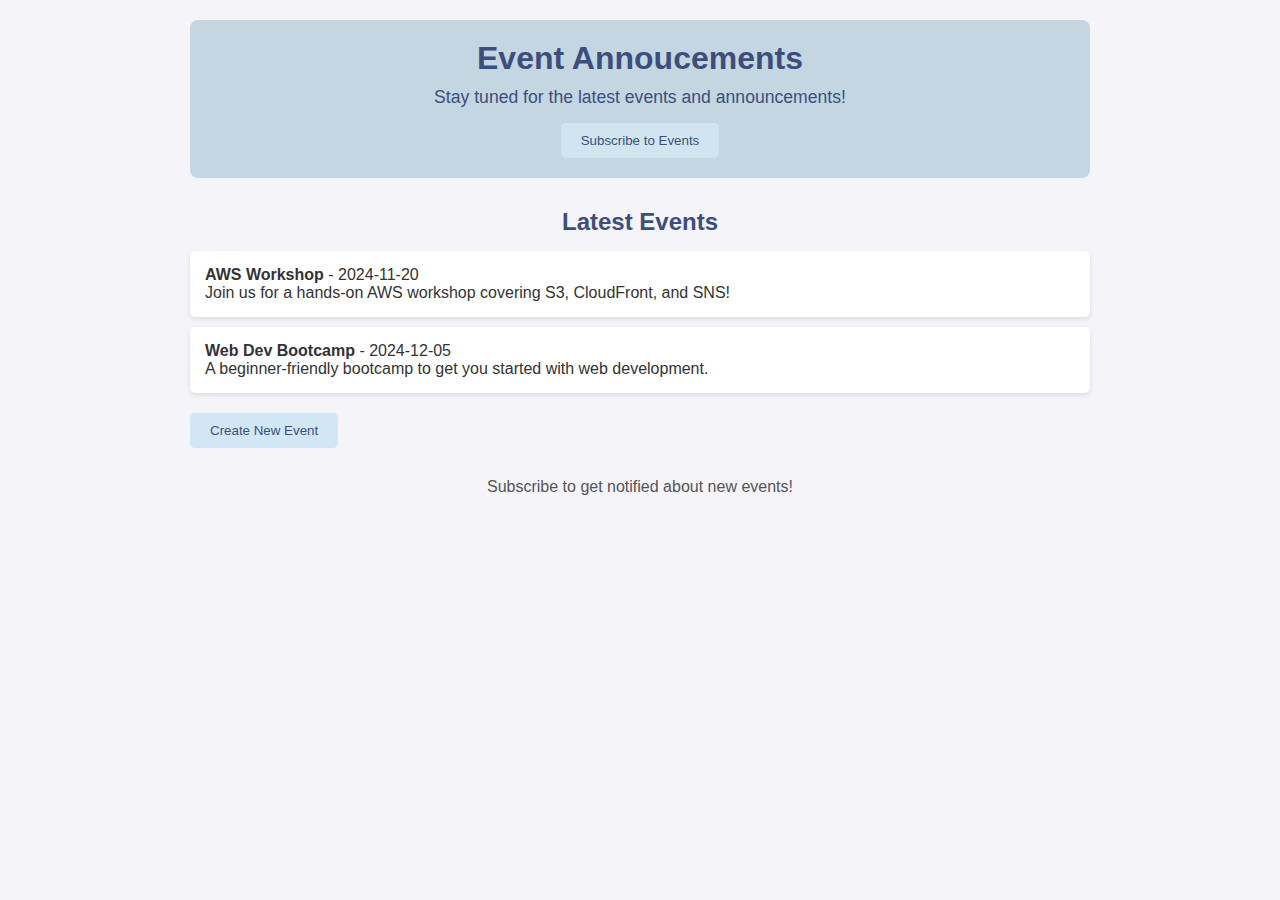
<file: apps/EventAnnoucementSystem2/index.html>
<!DOCTYPE html>
<html lang="en">

<head>
    <meta charset="UTF-8">
    <meta name="viewport" content="width=device-width, initial-scale=1.0">
    <title>Event Announcements</title>
    <link rel="stylesheet" href="styles.css">
</head>

<body>
    <div class="container">
        <header>
            <h1>Event Annoucements</h1>
            <p>Stay tuned for the latest events and announcements!</p>
            <button onclick="subscribeToEvents()">Subscribe to Events</button>
        </header>

        <section id="events-container">
            <h2>Latest Events</h2>
            <ul id="events-list">
            </ul>
            <!-- Button to Show the Create Event Form (Available for All Users Now) -->
            <button onclick="showCreateEventForm()">Create New Event</button>
        </section>

        <!-- Create Event Form Section -->
        <section id="create-event-form" style="display:none;">
            <h3>Create New Event</h3>
            <form onsubmit="submitNewEvent(event)">
                <label for="event-title">Title:</label>
                <input type="text" id="event-title" required><br>
                <label for="event-date">Date:</label>
                <input type="date" id="event-date" required><br>
                <label for="event-description">Description:</label>
                <textarea id="event-description" required></textarea><br>
                <button type="submit">Submit</button>
            </form>
        </section>

        <footer>
            <p>Subscribe to get notified about new events!</p>
        </footer>

        <script>
            // Function to load events from events.json
            async function loadEvents() {
                try {
                    const response = await fetch('events.json');
                    if (response.ok) {
                        const events = await response.json();
                        displayEvents(events);
                    } else {
                        console.error("Could not load events.");
                    }
                } catch (error) {
                    console.error("Error fetching events:", error);
                }
            }

            // Function to display events on the page
            function displayEvents(events) {
                const eventsList = document.getElementById('events-list');
                eventsList.innerHTML = ''; // Clear current events
                events.forEach(event => {
                    const listItem = document.createElement('li');
                    listItem.innerHTML = `<strong>${event.title}</strong> - ${event.date}<br>${event.description}`;
                    eventsList.appendChild(listItem);
                });
            }

            // Function to show the create event form (available for all users now)
            function showCreateEventForm() {
                document.getElementById("create-event-form").style.display = "block";
            }

            // Handle event form submission
            async function submitNewEvent(event) {
                event.preventDefault();

                const title = document.getElementById("event-title").value;
                const date = document.getElementById("event-date").value;
                const description = document.getElementById("event-description").value;

                const newEvent = {
                    title: title,
                    date: date,
                    description: description
                };

                try {
                    const response = await fetch('<YOUR_CREATE_EVENT_API_ENDPOINT>', {
                        method: 'POST',
                        headers: {
                            'Content-Type': 'application/json'
                        },
                        body: JSON.stringify(newEvent)
                    });

                    const result = await response.json();

                    if (response.ok) {
                        alert("New event created successfully!");
                        loadEvents();  // Reload events after creating a new one
                    } else {
                        alert("Failed to create new event.");
                        console.error(result);
                    }
                } catch (error) {
                    alert("Error creating new event. Please try again.");
                    console.error("Error:", error);
                }
            }

            // Subscribe function to integrate with API Gateway and Lambda for SNS subscription
            async function subscribeToEvents() {
                const email = prompt("Enter your email to subscribe to event notifications:");
                if (email) {
                    try {
                        const response = await fetch('<YOUR_SUBSCRIBE_API_ENDPOINT>', {
                            method: 'POST',
                            headers: {
                                'Content-Type': 'application/json'
                            },
                            body: JSON.stringify({ email: email })
                        });

                        const data = await response.json(); // Parse the response body
                        console.log("API Response:", data);

                        if (response.ok && data.body) {
                            const parsedBody = JSON.parse(data.body);  // Parse the 'body' field (which is a string)
                            if (parsedBody.message) {
                                alert(parsedBody.message); // Success message from Lambda
                            } else {
                                alert("Unexpected response format");
                                console.error('No message in response body:', parsedBody);
                            }
                        } else {
                            alert("Subscription failed. Please try again.");
                            console.error(data); // Log the whole response if it doesn't contain 'body' or 'message'
                        }
                    } catch (error) {
                        alert("Error subscribing to events. Please try again later.");
                        console.error("Error:", error);
                    }
                } else {
                    alert("Email is required for subscription.");
                }
            }

            // Load events on page load
            window.onload = loadEvents;
        </script>
    </div>
</body>

</html>
</file>
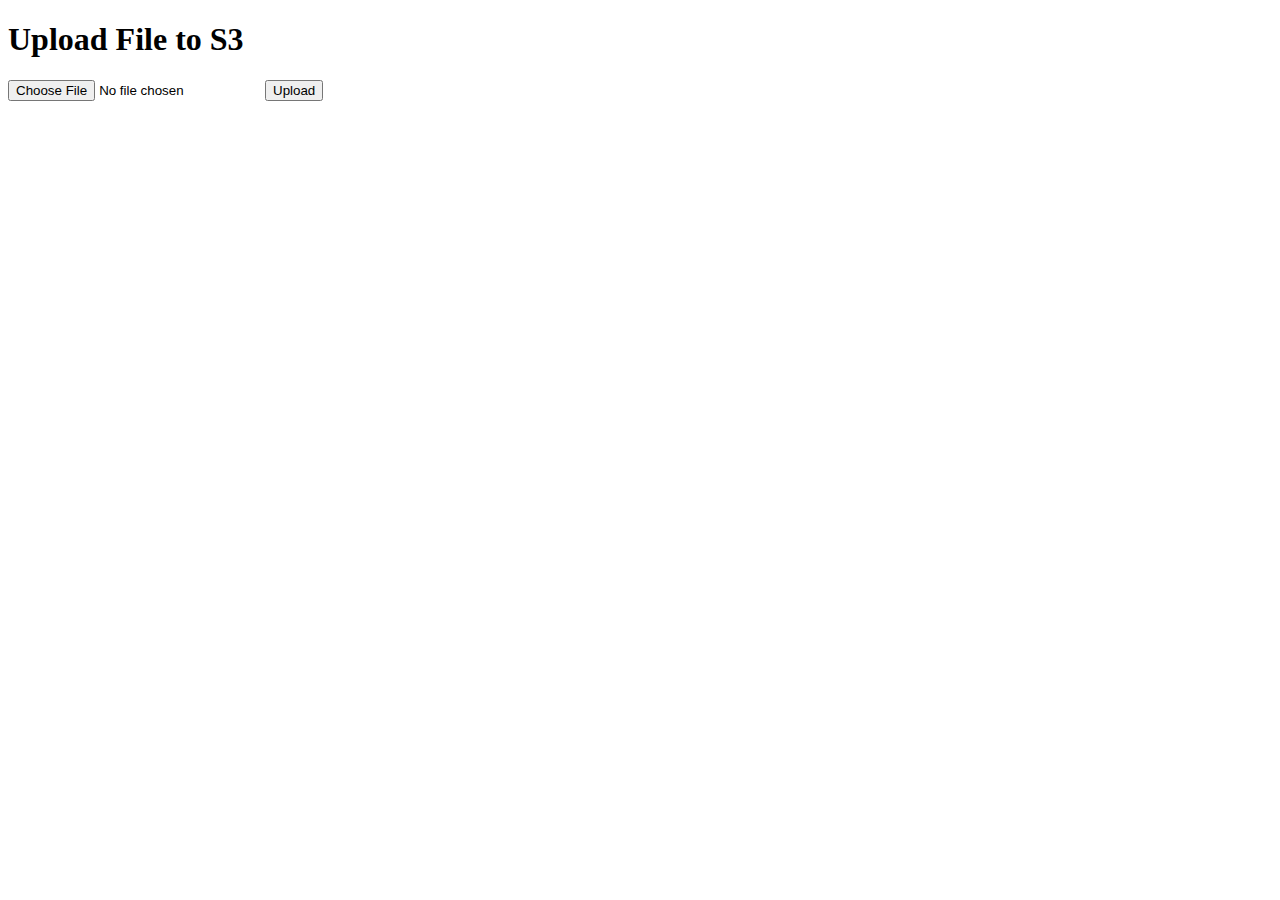
<file: apps/Rekognize/index.html>
<!DOCTYPE html>
<html lang="en">
<head>
  <meta charset="UTF-8">
  <title>Upload to S3</title>
</head>
<body>
  <h1>Upload File to S3</h1>
  <input type="file" id="fileInput" />
  <button onclick="uploadFile()">Upload</button>

  <script>
    async function uploadFile() {
      const fileInput = document.getElementById('fileInput');
      const file = fileInput.files[0];
      if (!file) {
        alert("Please select a file first.");
        return;
      }

      // Replace with your actual API Gateway URL
      const apiEndpoint = "https://af5xfc1qse.execute-api.us-east-1.amazonaws.com/prod";

      const response = await fetch(`${apiEndpoint}?name=${file.name}&type=${file.type}`);
      const data = await response.json();
      const uploadUrl = data.url;

      const result = await fetch(uploadUrl, {
        method: "PUT",
        headers: {
          "Content-Type": file.type
        },
        body: file
      });

      if (result.ok) {
        alert("File uploaded successfully!");
      } else {
        alert("Upload failed.");
      }
    }
  </script>
</body>
</html>
</file>
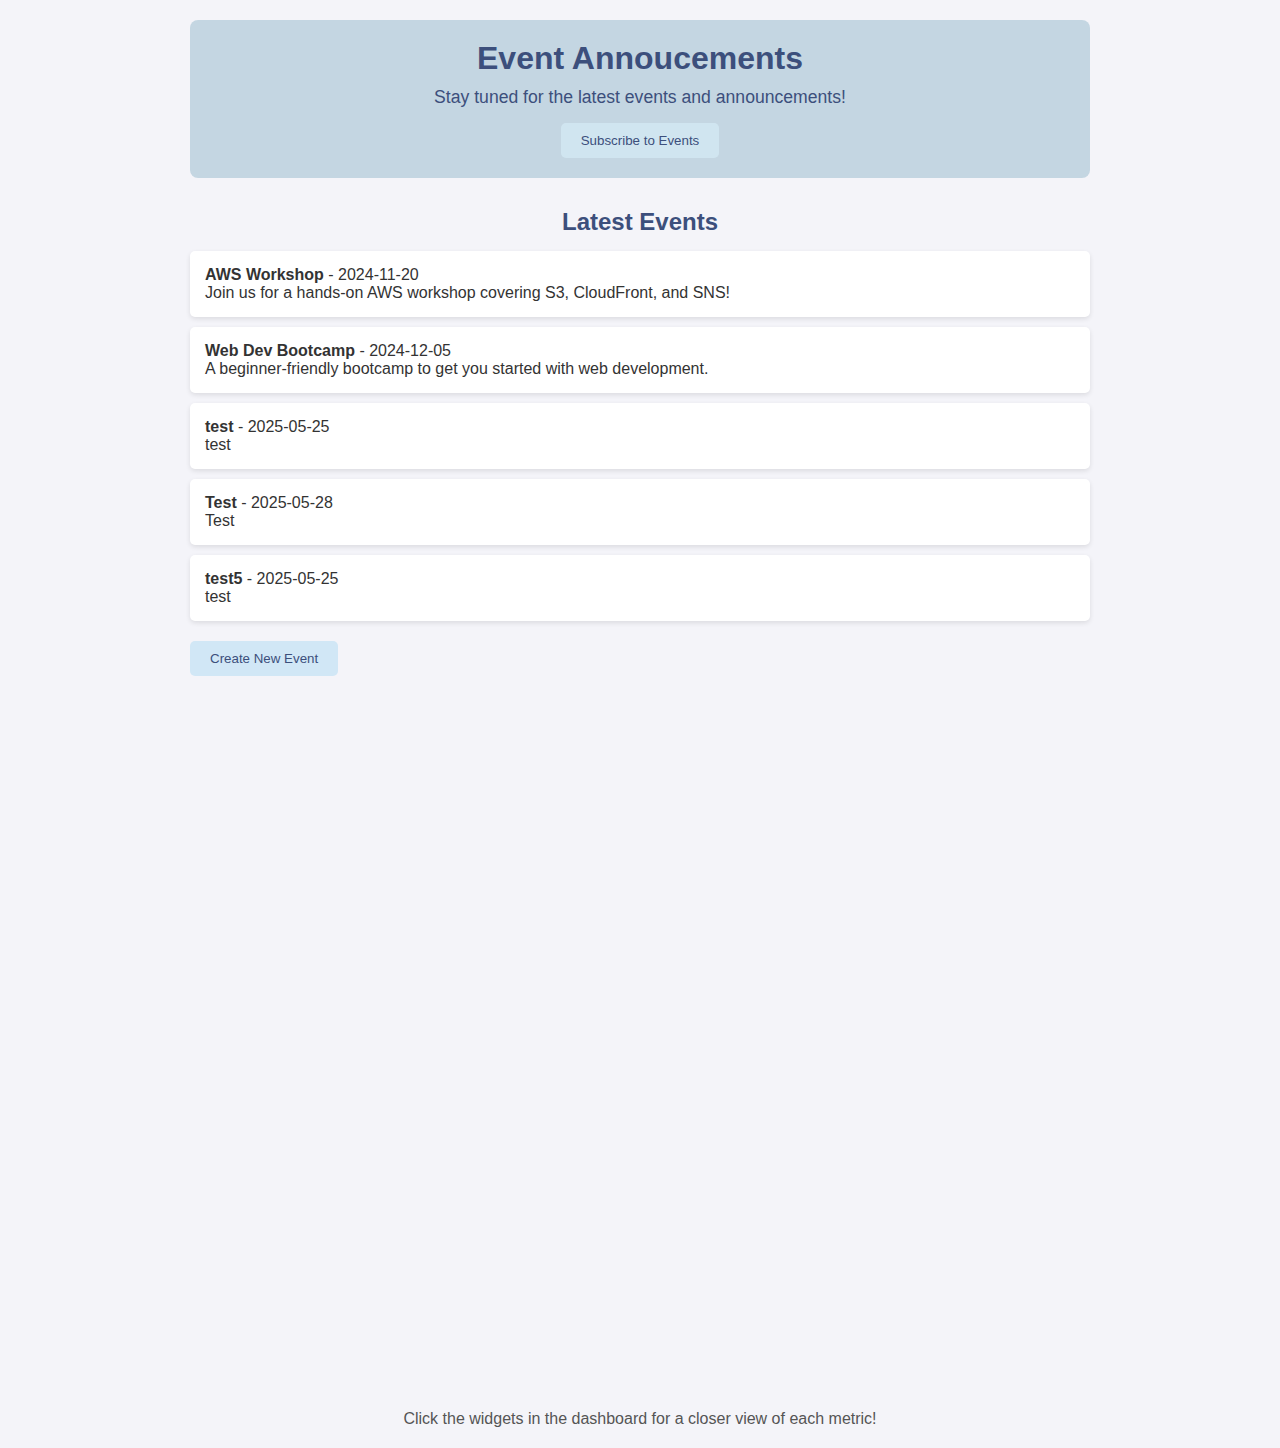
<file: apps/EventAnnouncmentSystem/EventIndex.html>
<!DOCTYPE html>
<html lang="en">

<head>
    <meta charset="UTF-8">
    <meta name="viewport" content="width=device-width, initial-scale=1.0">
    <title>Event Announcements</title>
    <link rel="stylesheet" href="styles.css">
</head>

<body>
    <div class="container">
        <header>
            <h1>Event Annoucements</h1>
            <p>Stay tuned for the latest events and announcements!</p>
            <button onclick="subscribeToEvents()">Subscribe to Events</button>
        </header>

        <section id="events-container">
            <h2>Latest Events</h2>
            <ul id="events-list">
            </ul>
            <!-- Button to Show the Create Event Form (Available for All Users Now) -->
            <button onclick="showCreateEventForm()">Create New Event</button>
        </section>

        <!-- Create Event Form Section -->
        <section id="create-event-form" style="display:none;">
            <h3>Create New Event</h3>
            <form onsubmit="submitNewEvent(event)">
                <label for="event-title">Title:</label>
                <input type="text" id="event-title" required><br>
                <label for="event-date">Date:</label>
                <input type="date" id="event-date" required><br>
                <label for="event-description">Description:</label>
                <textarea id="event-description" required></textarea><br>
                <button type="submit">Submit</button>
            </form>
        </section>
		<section id="dashboard">
		<embed src="https://cloudwatch.amazonaws.com/dashboard.html?dashboard=AnyCompanyEvents&context=[base64]" style="width:100%; height: 700px;">
			  
		</section>
        <footer>
            <p>Click the widgets in the dashboard for a closer view of each metric!</p>
        </footer>

        <script>
	
            // Function to load events from events.json
            async function loadEvents() {
                try {
                    const response = await fetch('events.json');
                    if (response.ok) {
                        const events = await response.json();
                        displayEvents(events);
                    } else {
                        console.error("Could not load events.");
                    }
                } catch (error) {
                    console.error("Error fetching events:", error);
                }
            }

            // Function to display events on the page
            function displayEvents(events) {
                const eventsList = document.getElementById('events-list');
                eventsList.innerHTML = ''; // Clear current events
                events.forEach(event => {
                    const listItem = document.createElement('li');
                    listItem.innerHTML = `<strong>${event.title}</strong> - ${event.date}<br>${event.description}`;
                    eventsList.appendChild(listItem);
                });
            }

            // Function to show the create event form (available for all users now)
            function showCreateEventForm() {
                document.getElementById("create-event-form").style.display = "block";
            }

            // Handle event form submission
            async function submitNewEvent(event) {
                event.preventDefault();

                const title = document.getElementById("event-title").value;
                const date = document.getElementById("event-date").value;
                const description = document.getElementById("event-description").value;

                const newEvent = {
                    title: title,
                    date: date,
                    description: description
                };

                try {
                    const response = await fetch('https://nswzzaslea.execute-api.us-east-1.amazonaws.com/dev/create-event', {
                        method: 'POST',
                        headers: {
                            'Content-Type': 'application/json'
                        },
                        body: JSON.stringify(newEvent)
                    });

                    const result = await response.json();

                    if (response.ok) {
                        alert("New event created successfully!");
                        loadEvents();  // Reload events after creating a new one
                    } else {
                        alert("Failed to create new event.");
                        console.error(result);
                    }
                } catch (error) {
                    alert("Error creating new event. Please try again.");
                    console.error("Error:", error);
                }
            }

            // Subscribe function to integrate with API Gateway and Lambda for SNS subscription
            async function subscribeToEvents() {
                const email = prompt("Enter your email to subscribe to event notifications:");
                if (email) {
                    try {
                        const response = await fetch('https://nswzzaslea.execute-api.us-east-1.amazonaws.com/dev/subscribe', {
                            method: 'POST',
                            headers: {
                                'Content-Type': 'application/json'
                            },
                            body: JSON.stringify({ email: email })
                        });

                        const data = await response.json(); // Parse the response body
                        console.log("API Response:", data);

                        if (response.ok && data.body) {
                            const parsedBody = JSON.parse(data.body);  // Parse the 'body' field (which is a string)
                            if (parsedBody.message) {
                                alert(parsedBody.message); // Success message from Lambda
                            } else {
                                alert("Unexpected response format");
                                console.error('No message in response body:', parsedBody);
                            }
                        } else {
                            alert("Subscription failed. Please try again.");
                            console.error(data); // Log the whole response if it doesn't contain 'body' or 'message'
                        }
                    } catch (error) {
                        alert("Error subscribing to events. Please try again later.");
                        console.error("Error:", error);
                    }
                } else {
                    alert("Email is required for subscription.");
                }
            }

            // Load events on page load
            window.onload = loadEvents;
        </script>
    </div>
</body>

</html>
</file>
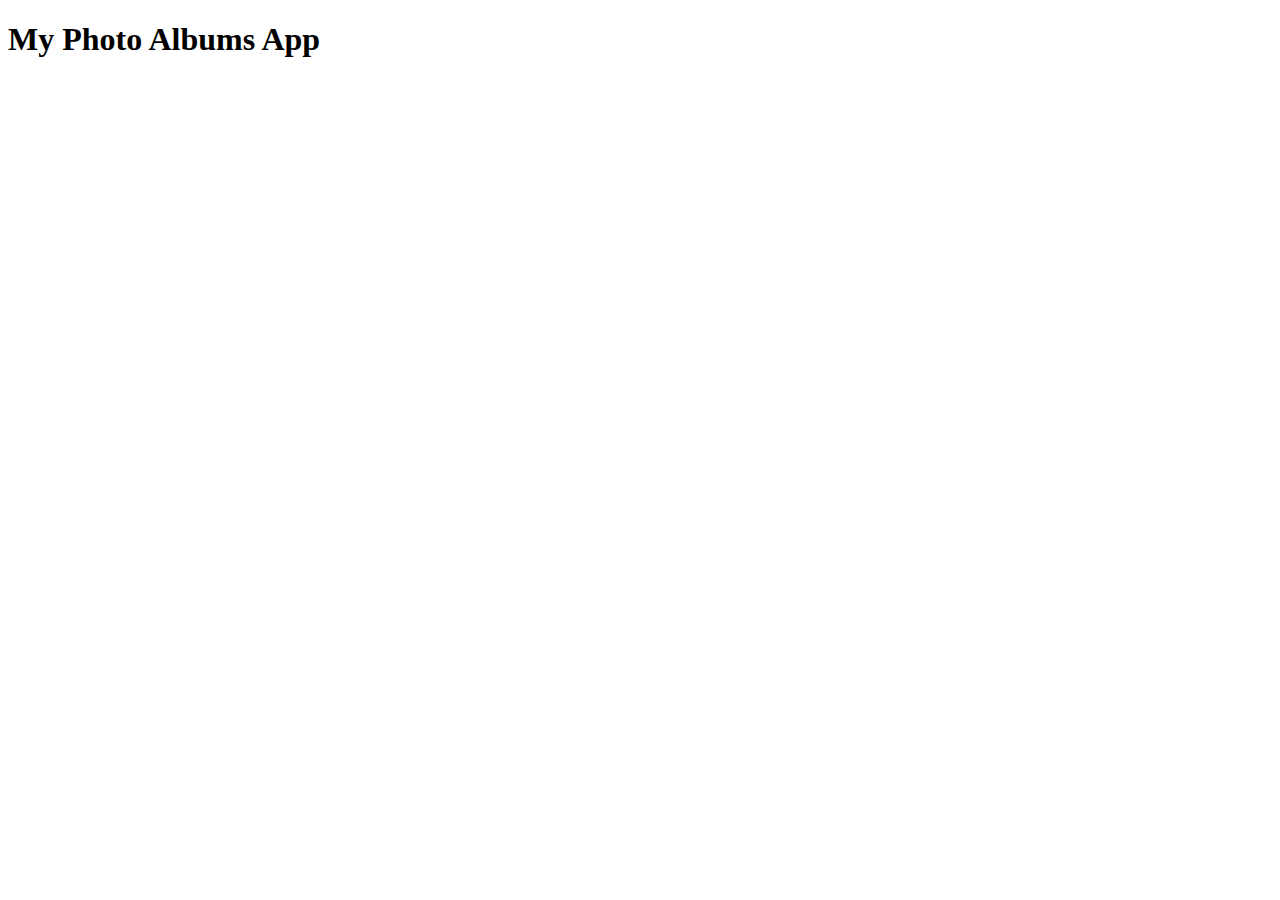
<file: apps/PhotoAlbum/PhotoAlbumIndex.html>
<!DOCTYPE html>
<html>
  <head>
     <!-- **DO THIS**: -->
    <!--   Replace SDK_VERSION_NUMBER with the current SDK version number -->
    <script src="https://sdk.amazonaws.com/js/aws-sdk-3.820.0.js"></script>
    <script src="./photoalbumapp.js"></script>
    <script>
       function getHtml(template) {
          return template.join('\n');
       }
       listAlbums();
    </script>
  </head>
  <body>
    <h1>My Photo Albums App</h1>
    <div id="app"></div>
  </body>
</html>
</file>
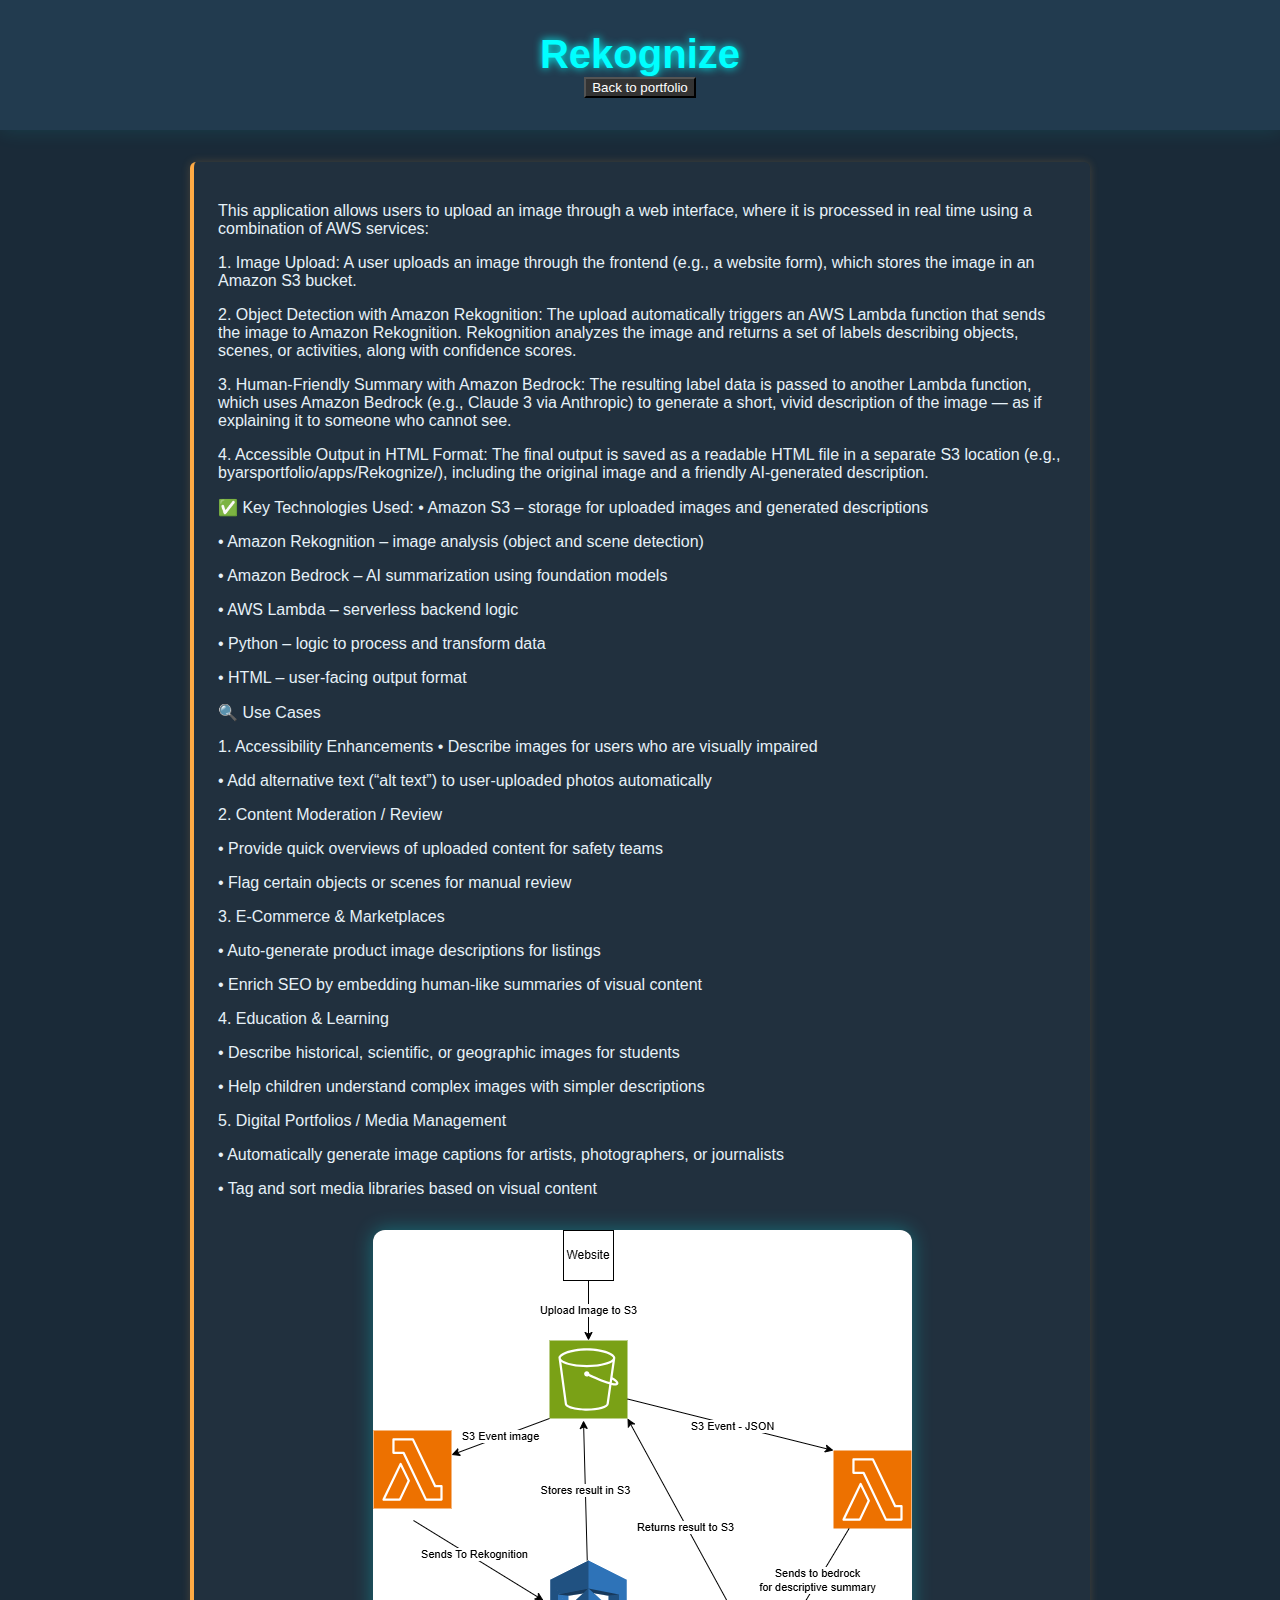
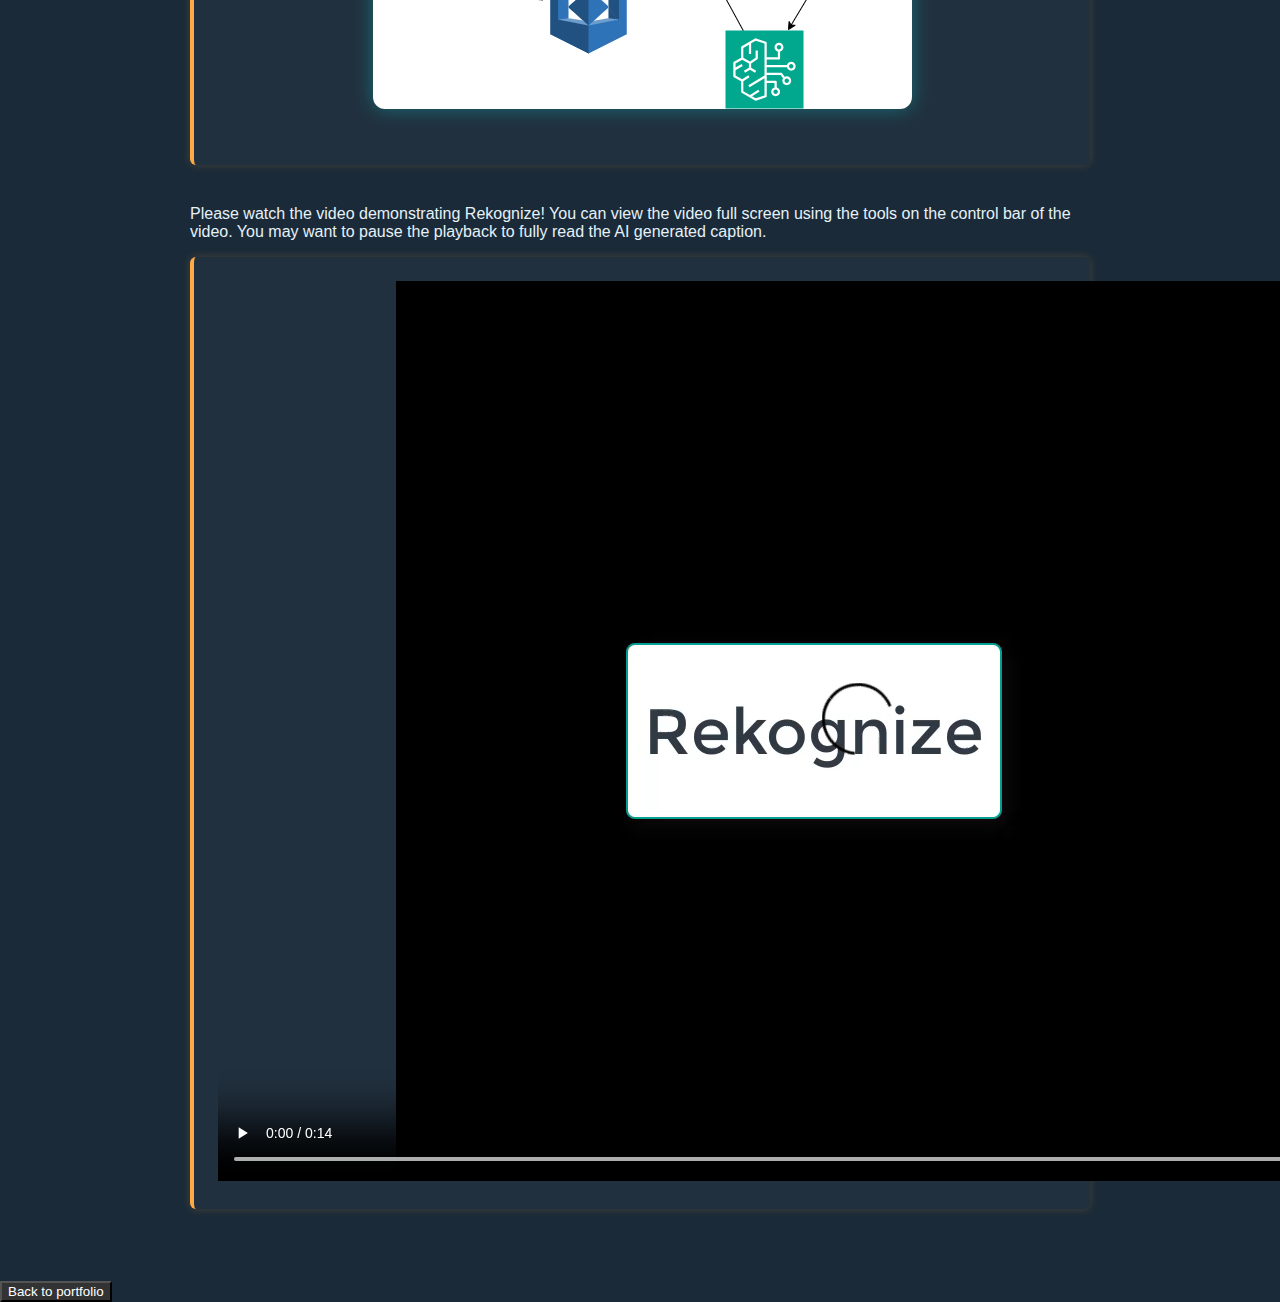
<file: apps/Rekognize/RekognizeDescirption.html>
<!DOCTYPE html>
<html lang="en">
<head>
  <meta charset="UTF-8" />
  <meta name="viewport" content="width=device-width, initial-scale=1.0"/>
  <title>Rekognize</title>
  <style>
    body {
      margin: 0;
      font-family: 'Segoe UI', Tahoma, Geneva, Verdana, sans-serif;
      background-color: #1a2a38; /* Cool dark blue */
      color: #e6f1f8; /* Soft light blue text */
    }

    header {
      text-align: center;
      padding: 2rem 1rem;
      background-color: #223b4f;
      box-shadow: 0 0 20px rgba(0, 255, 255, 0.1);
    }

    header h1 {
      margin: 0;
      font-size: 2.5rem;
      color: #00ffff; /* Neon cyan */
      text-shadow: 0 0 8px #00ffff;
    }

    main {
      max-width: 900px;
      margin: auto;
      padding: 2rem 1rem;
    }

    .section {
      margin-bottom: 2.5rem;
      background-color: rgba(255, 255, 255, 0.03);
      padding: 1.5rem;
      border-left: 4px solid #ffaa44; /* Neon orange accent */
      border-radius: 6px;
      box-shadow: 0 0 10px rgba(255, 170, 68, 0.2);
    }

    img {
      display: block;
      max-width: 100%;
      height: auto;
      margin: 2rem auto;
      border-radius: 12px;
      box-shadow: 0 0 20px rgba(0, 255, 255, 0.3);
    }
  </style>
</head>
<body>

  <header>
    <h1>Rekognize</h1>
    <button onclick="history.back()" style="color: white; background-color: #333;"> Back to portfolio </button>
  </header>

  <main>
    <section class="section">
      <p>

This application allows users to upload an image through a web interface, where it is processed in real time using a combination of AWS services:
<p>
1.	Image Upload:
A user uploads an image through the frontend (e.g., a website form), which stores the image in an Amazon S3 bucket.
<p>
2.	Object Detection with Amazon Rekognition:
The upload automatically triggers an AWS Lambda function that sends the image to Amazon Rekognition. Rekognition analyzes the image and returns a set of labels describing objects, scenes, or activities, along with confidence scores.
<p>
3.	Human-Friendly Summary with Amazon Bedrock:
The resulting label data is passed to another Lambda function, which uses Amazon Bedrock (e.g., Claude 3 via Anthropic) to generate a short, vivid description of the image — as if explaining it to someone who cannot see.
<p>
4.	Accessible Output in HTML Format:
The final output is saved as a readable HTML file in a separate S3 location (e.g., byarsportfolio/apps/Rekognize/), including the original image and a friendly AI-generated description.
<p>

✅ Key Technologies Used:

•	Amazon S3 – storage for uploaded images and generated descriptions<p>
•	Amazon Rekognition – image analysis (object and scene detection)<p>
•	Amazon Bedrock – AI summarization using foundation models <p>
•	AWS Lambda – serverless backend logic<p>
•	Python – logic to process and transform data<p>
•	HTML – user-facing output format<p>
<p>


🔍 Use Cases



<p>1. 
Accessibility Enhancements


•	Describe images for users who are visually impaired<p>
•	Add alternative text (“alt text”) to user-uploaded photos automatically<p>



2. 
Content Moderation / Review<p>


•	Provide quick overviews of uploaded content for safety teams<p>
•	Flag certain objects or scenes for manual review<p>



3. 
E-Commerce & Marketplaces<p>


•	Auto-generate product image descriptions for listings<p>
•	Enrich SEO by embedding human-like summaries of visual content<p>



4. 
Education & Learning<p>


•	Describe historical, scientific, or geographic images for students<p>
•	Help children understand complex images with simpler descriptions<p>



5. 
Digital Portfolios / Media Management<p>


•	Automatically generate image captions for artists, photographers, or journalists<p>
•	Tag and sort media libraries based on visual content<p>


<img src="images/rokognizediagram.png" alt="Your image description">

      
    </section>
Please watch the video demonstrating Rekognize! You can view the video full screen using the tools on the control bar of the video. You may want to pause the playback to fully read the AI generated caption. 
<p>
    <section class="section">
      <video width="1280" height="900" controls>
    <source src="images/Rekognition_demo.mp4" type="video/mp4">
    Your browser does not support the video tag.
</video>
    </section>

  
	
	
  </main>
 <button onclick="history.back()" style="color: white; background-color: #333;"> Back to portfolio </button>
</body>
</html>
</file>
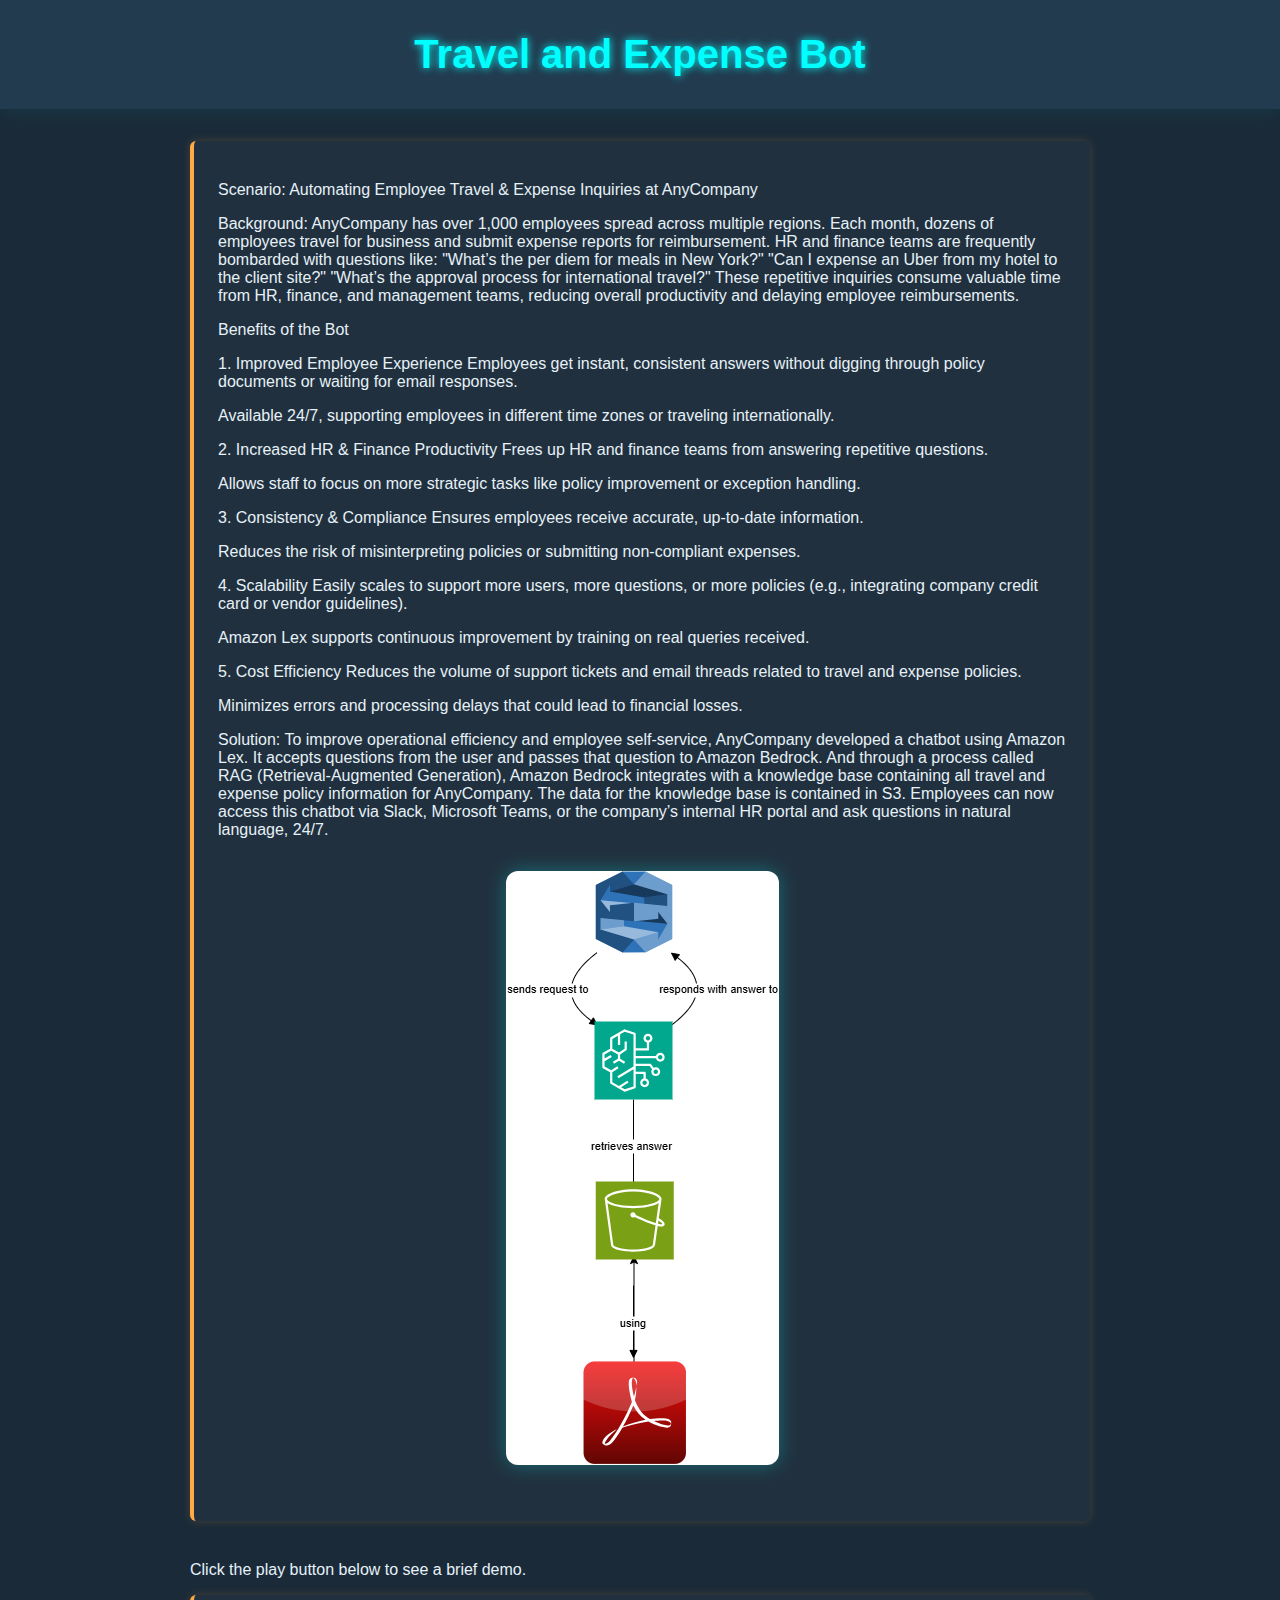
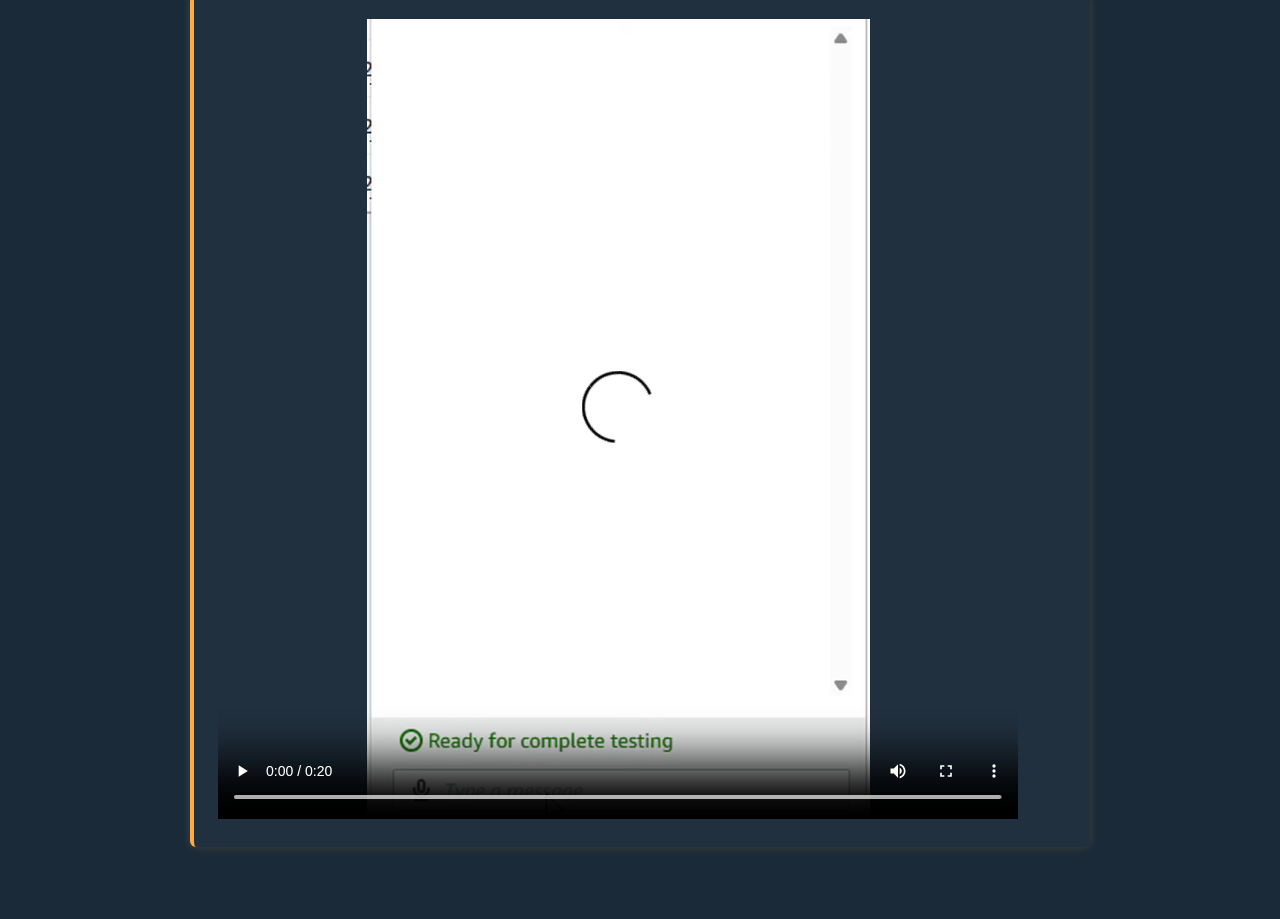
<file: apps/TravelPolicyChatBot/TnEBot.html>
<!DOCTYPE html>
<html lang="en">
<head>
  <meta charset="UTF-8" />
  <meta name="viewport" content="width=device-width, initial-scale=1.0"/>
  <title>Travel and Expense bot</title>
  <style>
    body {
      margin: 0;
      font-family: 'Segoe UI', Tahoma, Geneva, Verdana, sans-serif;
      background-color: #1a2a38; /* Cool dark blue */
      color: #e6f1f8; /* Soft light blue text */
    }

    header {
      text-align: center;
      padding: 2rem 1rem;
      background-color: #223b4f;
      box-shadow: 0 0 20px rgba(0, 255, 255, 0.1);
    }

    header h1 {
      margin: 0;
      font-size: 2.5rem;
      color: #00ffff; /* Neon cyan */
      text-shadow: 0 0 8px #00ffff;
    }

    main {
      max-width: 900px;
      margin: auto;
      padding: 2rem 1rem;
    }

    .section {
      margin-bottom: 2.5rem;
      background-color: rgba(255, 255, 255, 0.03);
      padding: 1.5rem;
      border-left: 4px solid #ffaa44; /* Neon orange accent */
      border-radius: 6px;
      box-shadow: 0 0 10px rgba(255, 170, 68, 0.2);
    }

    img {
      display: block;
      max-width: 100%;
      height: auto;
      margin: 2rem auto;
      border-radius: 12px;
      box-shadow: 0 0 20px rgba(0, 255, 255, 0.3);
    }
  </style>
</head>
<body>

  <header>
    <h1>Travel and Expense Bot</h1>
  </header>

  <main>
    <section class="section">
      <p>
Scenario: Automating Employee Travel & Expense Inquiries at AnyCompany
<p>
Background:
AnyCompany has over 1,000 employees spread across multiple regions. Each month, dozens of employees travel for business and submit expense reports for reimbursement. HR and finance teams are frequently bombarded with questions like:

"What’s the per diem for meals in New York?"

"Can I expense an Uber from my hotel to the client site?"

"What’s the approval process for international travel?"

These repetitive inquiries consume valuable time from HR, finance, and management teams, reducing overall productivity and delaying employee reimbursements.
<p>

Benefits of the Bot
<p>
1. Improved Employee Experience
Employees get instant, consistent answers without digging through policy documents or waiting for email responses.
<p>
Available 24/7, supporting employees in different time zones or traveling internationally.
<p>
2. Increased HR & Finance Productivity
Frees up HR and finance teams from answering repetitive questions.
<p>
Allows staff to focus on more strategic tasks like policy improvement or exception handling.
<p>
3. Consistency & Compliance
Ensures employees receive accurate, up-to-date information.
<p>
Reduces the risk of misinterpreting policies or submitting non-compliant expenses.
<p>
4. Scalability
Easily scales to support more users, more questions, or more policies (e.g., integrating company credit card or vendor guidelines).
<p>
Amazon Lex supports continuous improvement by training on real queries received.
<p>
5. Cost Efficiency
Reduces the volume of support tickets and email threads related to travel and expense policies.
<p>
Minimizes errors and processing delays that could lead to financial losses.
<p>
Solution:

To improve operational efficiency and employee self-service, AnyCompany developed a chatbot using Amazon Lex. It accepts questions from the user and passes that question to Amazon Bedrock. 
And through a process called RAG (Retrieval-Augmented Generation), Amazon Bedrock integrates with a knowledge base containing all travel and expense policy information
for AnyCompany. The data for the knowledge base is contained in S3.

Employees can now access this chatbot via Slack, Microsoft Teams, or the company’s internal HR portal and ask questions in natural language, 24/7.


<img src="images/TravelAndExpenseBotDiagram.png" alt="Your image description">

      
    </section>
Click the play button below to see a brief demo.
<p>
    <section class="section">
       <video controls width="800" height=800>
        <source
            src="images/ChatBot.mp4"
            type="video/mp4">
        Your browser does not support the video tag.
    </video>
    </section>

  
	
	
  </main>

</body>
</html>
</file>
<file: apps/EventAnnoucementSystem2/styles.css>
/* General Reset */
* {
  margin: 0;
  padding: 0;
  box-sizing: border-box;
}

body {
  font-family: 'Arial', sans-serif;
  background-color: #f4f4f9;
  color: #333;
  padding: 20px;
  display: flex;
  justify-content: center; /* Horizontal centering */
  align-items: flex-start; /* Top center alignment */
  min-height: 100vh;
}

/* Container to limit width */
.container {
  width: 90%;
  max-width: 900px;
}

/* Header */
header {
  background-color: #c4d6e2; /* Pastel blue */
  color: #3c4f7c; /* Darker blue for contrast */
  text-align: center;
  padding: 20px;
  border-radius: 8px;
  margin-bottom: 30px;
}

header h1 {
  margin-bottom: 10px;
  font-size: 2rem;
}

header p {
  font-size: 1.1rem;
  margin-bottom: 15px;
}

header button {
  background-color: #d0e5f0; /* Light pastel blue */
  color: #3c4f7c;
  padding: 10px 20px;
  border: none;
  border-radius: 5px;
  cursor: pointer;
  transition: background-color 0.3s ease;
}

header button:hover {
  background-color: #adc9e5; /* Slightly darker pastel blue */
}

/* Event List Section */
#events-container {
  margin-top: 30px;
}

#events-container h2 {
  text-align: center;
  margin-bottom: 15px;
  font-size: 1.5rem;
  color: #3c4f7c;
}

#events-list {
  list-style-type: none;
  padding: 0;
}

#events-list li {
  background-color: #ffffff; /* White background for event */
  padding: 15px;
  margin: 10px 0;
  border-radius: 5px;
  box-shadow: 0 2px 5px rgba(0, 0, 0, 0.1);
}

#events-container button {
  background-color: #d1e7f6; /* Soft pastel blue */
  color: #3c4f7c;
  padding: 10px 20px;
  border: none;
  border-radius: 5px;
  cursor: pointer;
  margin-top: 10px;
  transition: background-color 0.3s ease;
}

#events-container button:hover {
  background-color: #adc9e5;
}

/* Create Event Form */
#create-event-form {
  background-color: #ffffff;
  padding: 20px;
  border-radius: 10px;
  box-shadow: 0 2px 10px rgba(0, 0, 0, 0.1);
  margin-top: 30px;
  display: none; /* Hidden by default */
}

#create-event-form h3 {
  margin-bottom: 20px;
  color: #3c4f7c;
  font-size: 1.5rem;
}

#create-event-form form {
  display: flex;
  flex-direction: column;
}

#create-event-form label {
  font-weight: bold;
  margin-bottom: 5px;
  color: #3c4f7c;
}

#create-event-form input,
#create-event-form textarea {
  width: 100%;
  padding: 10px;
  margin-bottom: 15px;
  border-radius: 5px;
  border: 1px solid #ccc;
  font-size: 1rem;
}

#create-event-form input[type="date"] {
  padding: 8px;
}

#create-event-form textarea {
  height: 100px;
}

#create-event-form button {
  background-color: #c4d6e2; /* Pastel blue */
  color: #3c4f7c;
  padding: 10px 20px;
  border: none;
  border-radius: 5px;
  cursor: pointer;
  margin-top: 10px;
  transition: background-color 0.3s ease;
}

#create-event-form button:hover {
  background-color: #adc9e5;
}

/* Footer */
footer {
  text-align: center;
  margin-top: 30px;
}

footer p {
  font-size: 1rem;
  color: #555;
}
</file>
<file: apps/EventAnnouncmentSystem/styles.css>
/* General Reset */
* {
  margin: 0;
  padding: 0;
  box-sizing: border-box;
}

body {
  font-family: 'Arial', sans-serif;
  background-color: #f4f4f9;
  color: #333;
  padding: 20px;
  display: flex;
  justify-content: center; /* Horizontal centering */
  align-items: flex-start; /* Top center alignment */
  min-height: 100vh;
}

/* Container to limit width */
.container {
  width: 90%;
  max-width: 900px;
}

/* Header */
header {
  background-color: #c4d6e2; /* Pastel blue */
  color: #3c4f7c; /* Darker blue for contrast */
  text-align: center;
  padding: 20px;
  border-radius: 8px;
  margin-bottom: 30px;
}

header h1 {
  margin-bottom: 10px;
  font-size: 2rem;
}

header p {
  font-size: 1.1rem;
  margin-bottom: 15px;
}

header button {
  background-color: #d0e5f0; /* Light pastel blue */
  color: #3c4f7c;
  padding: 10px 20px;
  border: none;
  border-radius: 5px;
  cursor: pointer;
  transition: background-color 0.3s ease;
}

header button:hover {
  background-color: #adc9e5; /* Slightly darker pastel blue */
}

/* Event List Section */
#events-container {
  margin-top: 30px;
}

#events-container h2 {
  text-align: center;
  margin-bottom: 15px;
  font-size: 1.5rem;
  color: #3c4f7c;
}

#events-list {
  list-style-type: none;
  padding: 0;
}

#events-list li {
  background-color: #ffffff; /* White background for event */
  padding: 15px;
  margin: 10px 0;
  border-radius: 5px;
  box-shadow: 0 2px 5px rgba(0, 0, 0, 0.1);
}

#events-container button {
  background-color: #d1e7f6; /* Soft pastel blue */
  color: #3c4f7c;
  padding: 10px 20px;
  border: none;
  border-radius: 5px;
  cursor: pointer;
  margin-top: 10px;
  transition: background-color 0.3s ease;
}

#events-container button:hover {
  background-color: #adc9e5;
}

/* Create Event Form */
#create-event-form {
  background-color: #ffffff;
  padding: 20px;
  border-radius: 10px;
  box-shadow: 0 2px 10px rgba(0, 0, 0, 0.1);
  margin-top: 30px;
  display: none; /* Hidden by default */
}

#create-event-form h3 {
  margin-bottom: 20px;
  color: #3c4f7c;
  font-size: 1.5rem;
}

#create-event-form form {
  display: flex;
  flex-direction: column;
}

#create-event-form label {
  font-weight: bold;
  margin-bottom: 5px;
  color: #3c4f7c;
}

#create-event-form input,
#create-event-form textarea {
  width: 100%;
  padding: 10px;
  margin-bottom: 15px;
  border-radius: 5px;
  border: 1px solid #ccc;
  font-size: 1rem;
}

#create-event-form input[type="date"] {
  padding: 8px;
}

#create-event-form textarea {
  height: 100px;
}

#create-event-form button {
  background-color: #c4d6e2; /* Pastel blue */
  color: #3c4f7c;
  padding: 10px 20px;
  border: none;
  border-radius: 5px;
  cursor: pointer;
  margin-top: 10px;
  transition: background-color 0.3s ease;
}

#create-event-form button:hover {
  background-color: #adc9e5;
}

/* Footer */
footer {
  text-align: center;
  margin-top: 30px;
}

footer p {
  font-size: 1rem;
  color: #555;
}
</file>
